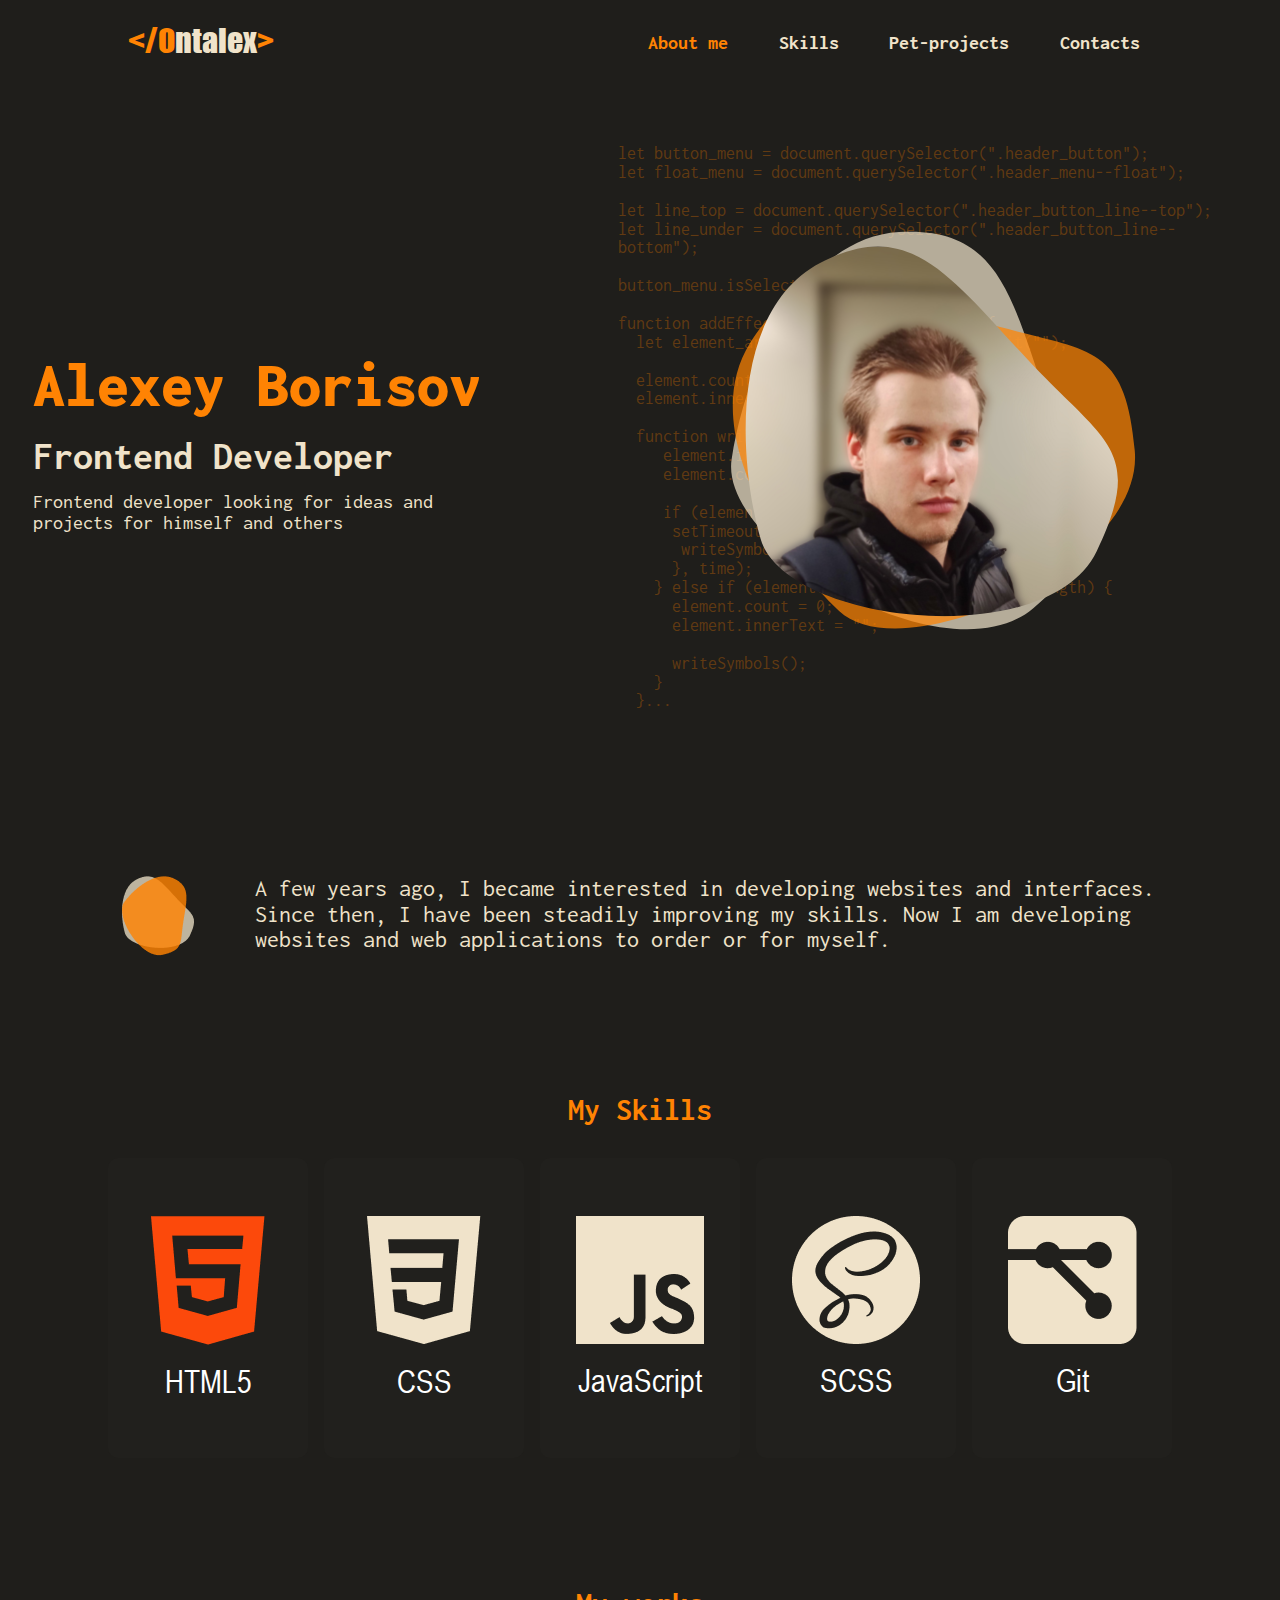
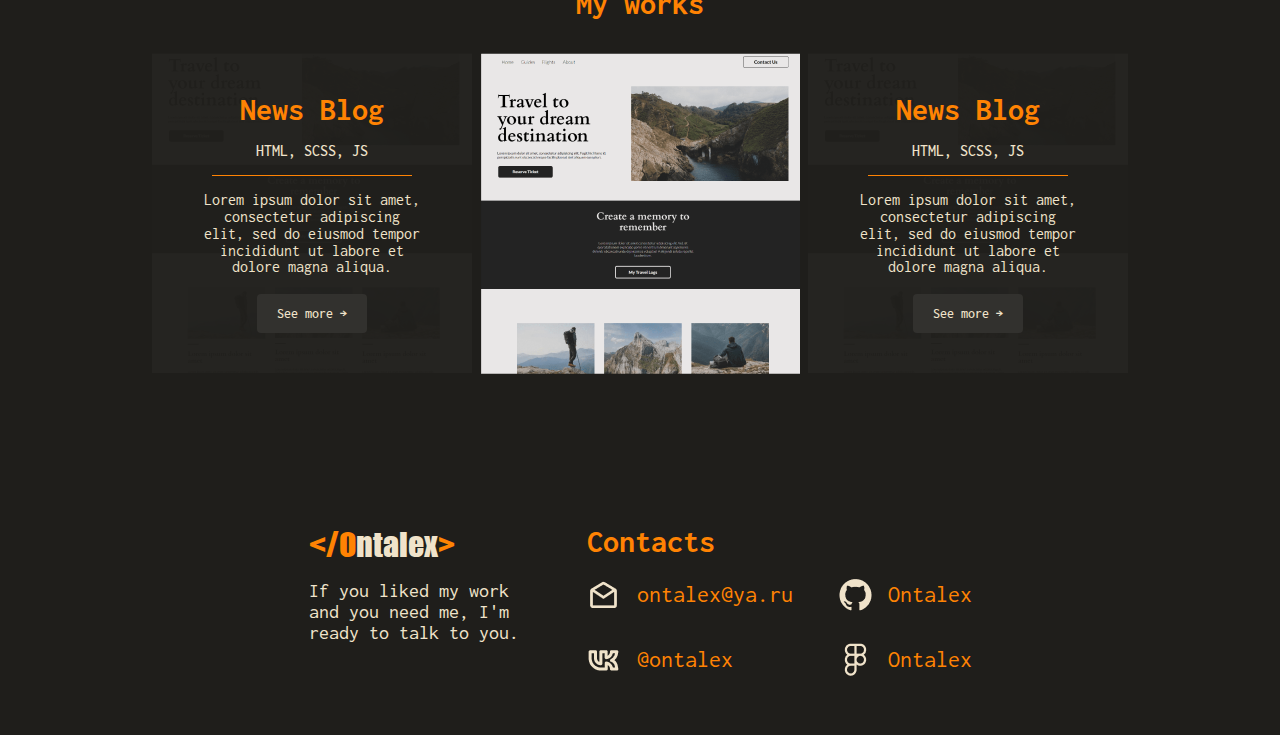
<file: index.html>
<!DOCTYPE html>
<html lang="en">
<head>
    <meta charset="UTF-8">
    <meta http-equiv="X-UA-Compatible" content="IE=edge">
    <meta name="viewport" content="width=device-width, initial-scale=1.0">
	<link rel="stylesheet" href="style.css">
	<link rel="stylesheet" href="adaptive Styles/tabletStyle.css">
	<link rel="stylesheet" href="adaptive Styles/phoneStyle.css">
    <title>Portfolio</title>
</head>
<body>
	<header class="header">
		<div class="header-wrapper">
			<h1 class="header-logo">ntalex</h1>
			<nav class="nav">
				<ul class="nav-list">
					<li class="nav-item-about-me"><a href="#about-me">About me</a></li>
					<li class="nav-item"><a href="#skills">Skills</a></li>
					<li class="nav-item"><a href="#my-works">Pet-projects</a></li>
					<li class="nav-item"><a href="#footer">Contacts</a></li>
				</ul>
			</nav>
		</div>

		<div class="header-wrapper-phone">
			<h1 class="header-logo header-logo-phone">ntalex</h1>
			<img onclick="menuOpen()" class="menu-phone" src="img/icons/Menu.svg" alt="menu">
			<div class="phone-nav-wrapper">
				<ul class="nav-list-phone">
					<li class="nav-item-about-me"><a href="#about-me">About me</a></li>
					<li class="nav-item"><a href="#skills">Skills</a></li>
					<li class="nav-item"><a href="#my-works">Pet-projects</a></li>
					<li class="nav-item"><a href="#footer">Contacts</a></li>
				</ul>
			</div>
		</div>

	</header>
	<main>

		<div class="welcome">
			<div class="welcome-wrapper">
				<div class="person-wrapper">
					<h1 class="person-name">Alexey Borisov</h1>
					<h2 class="person-frontend-dev">Frontend Developer</h2>
					<p class="person-frontend-dev-desc">Frontend developer looking for ideas and projects for himself and others</p>
				</div>
				<div class="photo-wrapper">
					<p class="code">
						let button_menu = document.querySelector(".header_button");<br>
						let float_menu  = document.querySelector(".header_menu--float");<br>
						<br>
						let line_top   = document.querySelector(".header_button_line--top");<br>
						let line_under = document.querySelector(".header_button_line--bottom");<br>
						<br>
						button_menu.isSelected = false;<br>
						<br>
						function addEffectWriting(element, time) { <br>
					&nbsp	let element_array = element.innerText.split("");<br>
					<br>
					&nbsp	element.count     = 0;<br>
					&nbsp	element.innerText = "";<br>
					<br>
					&nbsp	function writeSymbols() {<br>
						&nbsp&nbsp&nbsp&nbsp		  element.innerText += element_array[element.count];<br>
						&nbsp&nbsp&nbsp&nbsp	  element.count++;<br>
							<br>
							&nbsp&nbsp&nbsp&nbsp	  if (element.count <= element_array.length) {<br>
								&nbsp&nbsp&nbsp&nbsp&nbsp		setTimeout(() => {<br>
								&nbsp&nbsp&nbsp&nbsp&nbsp&nbsp		  writeSymbols();<br>
								&nbsp&nbsp&nbsp&nbsp&nbsp		}, time);<br>
								&nbsp&nbsp&nbsp	  } else if (element.count >= element_array.length) {<br>
									&nbsp&nbsp&nbsp&nbsp&nbsp		element.count     = 0;<br>
									&nbsp&nbsp&nbsp&nbsp&nbsp		element.innerText = "";<br>
							<br>
							&nbsp&nbsp&nbsp&nbsp&nbsp		writeSymbols();<br>
							&nbsp&nbsp&nbsp	  }<br>
							&nbsp&nbsp}...
						</p>
					<img class="photo" src="img/icons/phoot.svg" alt="">
				</div>
			</div>
		</div>

		<div id="about-me" class="about-me">
			<div class="about-me-wrapper">
				<div class="am-recs">
					<img class="am-rec" src="img/about-me/Rectangle1.png">
					<img class="am-rec" src="img/about-me/Rectangle2.png">
				</div>
				<p class="am-desc">A few years ago, I became interested in developing websites and interfaces. Since then, I have been steadily improving my skills. Now I am developing websites and web applications to order or for myself.</p>
			</div>
		</div>

		<div id="skills" class="skills">
			<div class="skills-wrapper">
				<h3 class="skills-title">My Skills</h3>
				<div class="cardboards-wrapper">
					<div class="cardboard">
						<div class="cardboard-wrapper">
							<img class="cardboard-img HTML5" src="img/skills/HTML5-c.png" alt="HTML5">
							<h2 class="cardboard-title">HTML5</h2>
						</div>
					</div>

					<div class="cardboard">
						<div class="cardboard-wrapper">
							<img class="cardboard-img CSS3" src="img/skills/css-uc.png" alt="CSS3">
							<h2 class="cardboard-title">CSS</h2>
						</div>
					</div>

					<div class="cardboard">
						<div class="cardboard-wrapper">
							<img class="cardboard-img JS" src="img/skills/JS-uc.png" alt="JS">
							<h2 class="cardboard-title">JavaScript</h2>
						</div>
					</div>
					
					<div class="cardboard cardboard-down">
						<div class="cardboard-wrapper">
							<img class="cardboard-img SCSS" src="img/skills/scss-uc.png" alt="SCSS">
							<h2 class="cardboard-title">SCSS</h2>
						</div>
					</div>

					<div class="cardboard cardboard-down-git">
						<div class="cardboard-wrapper">
							<img class="cardboard-img GIT" src="img/skills/git-uc.png" alt="GIT">
							<h2 class="cardboard-title">Git</h2>
						</div>
					</div>
				</div>
			</div>
		</div>

		<div id="my-works" class="my-works">
			<div class="mw-wrapper">
				<h3 class="mw-title">My works</h3>
				<div class="works-wrapper">
					<div class="work-cardboard">
						<div class="wc-wrapper">
							<h3 class="wc-title">News Blog</h3>
							<p class="wc-programming-langs">HTML, SCSS, JS</p>
							<p class="wc-desc">Lorem ipsum dolor sit amet, consectetur adipiscing elit, sed do eiusmod tempor incididunt ut labore et dolore magna aliqua.</p>
							<a class="wc-link" href="#">See more →</a>
						</div>
					</div>
					<img class="work-img" src="img/my-works/blog-img.png" alt="blog">
					<div class="work-cardboard">
						<div class="wc-wrapper">
							<h3 class="wc-title">News Blog</h3>
							<p class="wc-programming-langs">HTML, SCSS, JS</p>
							<p class="wc-desc">Lorem ipsum dolor sit amet, consectetur adipiscing elit, sed do eiusmod tempor incididunt ut labore et dolore magna aliqua.</p>
							<a class="wc-link" href="#">See more →</a>
						</div>
					</div>
				</div>
			</div>
		</div>

		<footer id="footer" class="footer">
			<div class="footer-wrapper">
				<div class="footer-desc">
					<h1 class="header-logo footer-logo">ntalex</h1>
					<p>If you liked my work and you need me, I'm ready to talk to you.</p>
				</div>
				<div class="contacts">
					<h3 class="contacts-title">Contacts</h3>
					<div class="contacts-wrapper">
						<div class="left">
							<div class="contact">
								<img class="img" src="img/footer/mail.png" alt="mail">
								<span class="contact-info">ontalex@ya.ru</span>
							</div>
							<div class="contact">
								<img class="img" src="img/footer/vk.png" alt="vk">
								<span class="contact-info">@ontalex</span>
							</div>
						</div>
						<div class="right">
							<div class="contact">
								<img class="img" src="img/footer/github.png" alt="github">
								<span class="contact-info">Ontalex</span>
							</div>
							<div class="contact">
								<img class="img" src="img/footer/figma.png" alt="figma">
								<span class="contact-info">Ontalex</span>
							</div>
						</div>
					</div>
				</div>
			</div>
		</footer>
	</main>
	<script src="scripts/nav-menu.js"></script>
</body>
</html>
</file>
<file: style.css>
@import url('https://fonts.googleapis.com/css2?family=Inconsolata:wght@400;500;700;900&display=swap');

/* 
am - about-me
rec - rectangle

mw - my-works

wc - work-cardboard

*/

.header-wrapper-phone{
	display: none;
}


html {
box-sizing: border-box;
font-size: 16px;
}

*, *:before, *:after {
box-sizing: inherit;
}

body, h1, h2, h3, h4, h5, h6, p, ol, ul {
margin: 0;
padding: 0;
font-weight: normal;
}

ol, ul {
list-style: none;
}

img {
max-width: 100%;
height: auto;
}

.header {
	background: #1F1E1B;
}

.header-logo::before {
	content: "</O";
	color: #FF8303;
}

.header-logo {
	text-decoration: none;
	cursor: pointer;
	padding-top: 20.5px;
	font-family: "Impact";
	color: #F0E3CA;
	font-size: 32px;
	line-height: 39px;
}

.header-logo::after {
	content: ">";
	color: #FF8303;
}

.header-wrapper {
	display: flex;
	max-width: 1440px;
	height: 80px;
	padding-left: 128px;
	padding-right: 120px;
	margin: 0 auto;
	position: relative;
}

.nav {
	padding: 0 20px;
	position: absolute;
	right: 120px;
	width: 532px;
	height: 80px;
}

.nav-list {
	display: flex;
	justify-content: space-between;
	margin-top: 29.5px;
}

.nav-item a,
.nav-item-about-me a{
	position: relative;
	font-family: 'Inconsolata', monospace;
	color: #F0E3CA;
	text-decoration: none;
	font-size: 20px;
	font-weight: 700;
	line-height: 21px;
}

.nav-item a::before,
.nav-item-about-me a::before{
	content: "";
	position: relative;
	display: flex;
	width: 100%;
	height: 2px;
	top: 110%;
	border-radius: 2px;
	background-color: #F0E3CA;
	transform: scaleX(0);
	transition: transform 0.2s;
}
.nav-item a:hover::before,
.nav-item-about-me a:hover::before {
	transform: scaleX(1);
}
.nav-item-about-me a{
	color: #FF8303;
}
.nav-item-about-me a::before{
	background-color: #FF8303;
}

.welcome {
	display: flex;
	background-color: #1F1E1B;
}

.welcome-wrapper{
	max-width: 1440px;
	display: flex;
	height: 720px;
	margin: 0 auto;
}

.person-wrapper {
	font-family: 'Inconsolata';
	width: 448.25px;
	height: 178.5px;
}

.person-name {
	margin-top: 270.75px;
	margin-bottom: 17.25px;
	color: #FF8303;
	font-size: 64px;
	font-weight: 900;
}

.person-frontend-dev {
	margin-bottom: 14px;
	font-weight: 700;
	font-size: 40px;
	line-height: 42px;
	color: #F0E3CA;
}

.person-frontend-dev-desc{
	font-weight: 400;
	font-size: 20px;
	line-height: 21px;
	color: #F0E3CA;
}

.photo-wrapper {
	position: relative;
	margin-left: 136px;
	margin-top: 64px;
	font-family: 'Inconsolata';
	display: flex;
	width: 629px;
	height: 575px;
	align-items: center;
	justify-content: center;
}

.code {
	position: absolute;
	font-weight: 400;
	font-size: 18px;
	line-height: 18.88px;
	width: 629px;
	height: 575px;
	z-index: 0;
	top: 0px;
	color: #A3570980;
}

.photo {
	display: flex;
	width: 510.57px;
	height: 509.68px;
	margin: 0 auto;
	justify-content: center;
	align-items: center;
	z-index: 1;
}
.rectangle-1 {
	position: absolute;
	animation: rotating 30s linear infinite reverse;
}
.rectangle-2 {
	position: absolute;
	animation: rotating 30s linear infinite;
}

@keyframes rotating {
	from {
		transform: rotateZ(0deg);
	}
	to {
		transform: rotateZ(360deg);
	}
}


.rectangle-photo {
	position: absolute;
}

.about-me {
	display: flex;
	height: 229px;
	background: #1F1E1B;
}

.about-me-wrapper {
	margin: 0 auto;
	width: 1440px;
	display: flex;
	justify-content: center;
}
.am-recs{
	margin-right: 32px;
	display: flex;
	margin-top: 76.4px;
	width: 101px;
	height: 101px;
}

.am-rec{
	position: absolute;
}

.am-desc{
	margin-top: 76.4px;
	font-family: 'Inconsolata';
	font-size: 24px;
	line-height: 25.18px;
	font-weight: 400;
	color: #F0E3CA;
	max-width: 904px;
}

.skills {
	font-family: 'Inconsolata';
	display: flex;
	height: 494px;
	background-color: #1F1E1B;
}

.skills-wrapper {
	position: relative;
	width: 1440px;
	margin: 0 auto;
	margin-top: 63.79px;
}

.skills-title{
	margin-bottom: 32px;
	font-weight: 700;
	font-size: 32px;
	color: #FF8303;
	line-height: 33.57px;
	text-align: center;
}

.cardboards-wrapper {
	display: flex;
	margin: 0 auto;
	width: 1064px;
	height: 300px;
	justify-content: space-between;
}
.cardboard{
	display: flex;
	width: 200px;
	height: 300px;
	background-color: #21201D;
	border-radius: 10px;
	justify-content: center;
	align-items: center;
}

.cardboard-img {
	margin-bottom: 16px;
}

.cardboard-title {
	font-family: "Arial Narrow";
	color: #fff;
	text-align: center;
	font-size: 32px;
	line-height: 36.72px;
	font-weight: 400;
}

.my-works {
	display: flex;
	height: 538px;
	background-color: #1F1E1B;
}

.mw-wrapper{
	margin: 0 auto;
	margin-top: 64px;
	width: 1440px;
}

.mw-title {
	margin-bottom: 32px;
	font-family: 'Inconsolata';
	font-weight: 700;
	font-size: 32px;
	line-height: 33.57px;
	color: #FF8303;
	text-align: center;
}

.works-wrapper{
	margin: 0 auto;
	display: flex;
	width: 984px;
	justify-content: space-around;
}

.work-cardboard {
	font-family: 'Inconsolata';
	display: flex;
	background-image: url(img/my-works/News-Blog-img.png);
	width: 320px;
	height: 320px;
	text-align: center;
}

.work-cardboard::before{
	content: "";
	position: absolute;
	width: 320px;
	height: 320px;
	background: #21201DFA;
}

.wc-wrapper{
	margin: 0 auto;
	z-index: 1;
	margin-top: 40px;
}

.wc-title {
	font-weight: 700;
	font-size: 32px;
	line-height: 34px;
	color: #FF8303;
	text-align: center;
	margin-bottom: 16px;
}

.wc-programming-langs {
	margin-bottom: 32px;
	font-weight: 500;
	text-align: center;
	font-size: 16px;
	line-height: 16.78px;
	color: #F0E3CA;
}

.wc-desc::before {
	position: relative;
	margin: 0 auto;
	content: "";
	width: 200px;
	height: 1px;
	display: flex;
	background-color: #FF8303;
	bottom: 16px;
}

.wc-desc {
	margin-bottom: 28px;
	font-weight: 400;
	line-height: 16.78px;
	font-size: 16px;
	text-align: center;
	width: 219px;
	color: #F0E3CA;
}

.wc-link {
	margin: 0 auto;
	font-family: 'Inconsolata';
	font-weight: 500;
	text-decoration: none;
	font-size: 14px;
	line-height: 14.69px;
	color: #F0E3CA;
	padding: 12px 20px;
	background-color: #32312E;
	border-radius: 4px;
}


.wc-link:hover {
	background-color: #575550;
}

.footer {
	display: flex;
	font-family: 'Inconsolata';
	height: 274px;
	background-color: #1F1E1B;
}

.footer-wrapper {
	position: relative;
	justify-content: center;
	margin: 0 auto;
	width: 1440px;
	display: flex;
	margin-top: 64px;
}

.footer-desc{
	width: 213px;
	height: 146px;
	display: block;
	margin-right: 65px;
}

.footer-logo{
	padding: 0;
	margin-bottom: 16px;
}

.footer-desc p{
	font-size: 20px;
	font-weight: 400;
	line-height: 20.98px;
	color: #F0E3CA;
}

.contacts{
	width: 384px;
	height: 146px;
}

.contacts-title {
	margin-bottom: 19px;
	font-weight: 700;
	font-size: 32px;
	line-height: 34px;
	color: #FF8303;
}

.contacts-wrapper {
	display: flex;
}

.left {
	margin-right: 48px;
}

.img {
	margin-right: 16.5px;
}

.contact {
	align-items: center;
	display: flex;
	margin-bottom: 32px;
}

.contact-info {
	font-weight: 400;
	font-size: 24px;
	line-height: 25px;
	color: #FF8303;
}



@font-face {
	font-family: "Arial Narrow";
	
	src: url("fonts/arialnarrow.ttf") format("truetype");
	
	font-style: normal;
	font-weight: normal;
	}
	


@font-face {
font-family: "Impact";

src: url("fonts/Impact.ttf") format("truetype");

font-style: normal;
font-weight: normal;
}
</file>
<file: adaptive Styles/tabletStyle.css>
@media screen and (max-width: 1215px) {
    
.header-wrapper {
    max-width: 704px;
    padding: 0;
    display: block;
	height: 112px;
}

.header-logo{
    text-align: center;
    margin-bottom: 16px;
}

.nav {
    position: relative;
    margin: 0 auto;
    right: 0;
}

.nav-list {
    margin-top: 0;
}

.welcome {
    display: flex;
}

.welcome-wrapper{
    display: block;
    width: 704px;
    height: 1072px;
}

.person-wrapper {
    margin: 0 auto;
    margin-top: 128px;
    display: block;
    justify-content: center;
    justify-content: center;
    margin-bottom: 64px;
}

.person-name{
    margin-top: 0;
}

.photo-wrapper {
    margin: 0 auto;
}

.about-me{
    height: 253px;
}
.about-me-wrapper{
    max-width: 576px;
    justify-content: center;
    align-items: center;
}
    
.am-recs {
    margin: 0;
	margin-right: 32px;
}

.am-desc {
    margin-top: 0;
    max-width: 444px;
}

.skills{
    height: 810px;
}

.skills-wrapper{
    max-width: 704px;
}

.cardboards-wrapper {
    position: relative;
    display: flex;
    max-width: 632px;
    height: 616px;
}

.cardboard-down,
.cardboard-down-git{
    position: absolute;
    display: flex;
    margin: 0 auto;
    top: 348px;
    left: 108px;
}

.cardboard-down-git{
    left: 324px;
}

.my-works {
    height: 1186px;
}
.mw-wrapper {
    max-width: 704px;
}
.works-wrapper {
    width: 320px;
    position: relative;
    display: block;
    margin: 0 auto;
	justify-content: center;
}
.work-cardboard,
.work-img{
    margin-bottom: 16px;
}

.footer {
    height: 449px;
}
.footer-wrapper {
    width: 704px;
    display: block;
}

.footer-desc {
    width: 339px;
    height: 108px;
    margin: 0 auto;
    margin-bottom: 64px;
}

.contacts {
    margin: 0 auto;
}

.contacts-title{
    text-align: center;
    margin-bottom: 16px;
}



}
</file>
<file: adaptive Styles/phoneStyle.css>
@media screen and (max-width: 651px) {
header{
    position: fixed;
    top: 0;
    width: 100%;
    z-index: 2;
}
.header-wrapper{
    display: none;
}
.header-wrapper-phone{
    display: flex;
    position: relative;
    height: 80px;
}
.header-logo-phone {
    display: flex;
    margin-left: 8px;
}
.menu-phone {
    position: absolute;
    right: 8px;
    top: 16px;
    cursor: pointer;
}
.welcome{
    height: 960px;
}
.welcome-wrapper{
    width: 450px;
}
.person-wrapper{
    width: 314px;
    height: 183px;
}

.person-name{
    font-size: 40px;
    line-height: 41.96px;
}

.person-frontend-dev {
    line-height: 33.57px;
    font-size: 32px;
}
.person-frontend-dev-desc{
    font-size: 24px;
}
.photo-wrapper{
    width: 380px;
    height: 380px;
}
.code {
    font-size: 12px;
    line-height: 12.59px;
    width: 413px;
    height: 430px;
}
.about-me{
    height: 460px;
}
.about-me-wrapper{
    width: 450px;
    display: block;
}
.am-recs{
	margin-top: 64px;
    margin: 0 auto;
}
.am-desc {
    margin: 0 auto;
    width: 320px;
    margin-top: 32px;
}
.skills{
    height: 572px;
}
.skills-wrapper{
    width: 450px;
}

.cardboard {
    margin-top: 16px;
    width: 285px;
    height: 60px;
	align-items: normal;
}
.cardboards-wrapper{
    width: 285px;
    height: 378px;
    margin: 0 auto;
    display: block;
	justify-content: center;
}
.cardboard-wrapper{
    position: relative;
    display: flex;
    align-items: center;
    width: 100%;
}
.cardboard-img {
    position: relative;
    display: flex;
    width: 32px;
    height: 32px;
    margin-left: 36px;
    margin-top: 14px;
}
.cardboard-title {
    margin-left: 16px;
    position: relative;
    display: flex;
    text-align: left;
    font-size: 24px;
    line-height: 25.18px;
}
.cardboard-down,
.cardboard-down-git{
    margin: 0;
    margin-top: 16px;
    position: relative;
    display: flex;
    top: 0;
    left: 0;
}
.footer{
    height: 593px;
}
.footer-wrapper{
    width: 450px;
}
.contacts{
    width: 330px;
    height: 295px;
}
.contacts-wrapper{
    display: block;
    width: 204px;
    margin: 0 auto;
}
.phone-nav-wrapper{
    position: absolute;
    width: 100%;
    height: 0px;
    height: 680px;
    background-color: #1F1E1B;
    top: 80px;
    z-index: 3;
    transform: scaleY(0);
    transition: 0.3s;
    transform-origin: top;
}
.phone-nav-wrapper.active{
    transform: scaleY(1);
}
.nav-list-phone {
    position: relative;
    margin: 0 auto;
    margin-top: 194px;
    height: 292px;
}
.nav-item, .nav-item-about-me {
    position: relative;
    text-align: center;
    margin-top: 64px;
}
.nav-item a::before,
.nav-item-about-me a::before{
    display: none;
}









}
</file>
